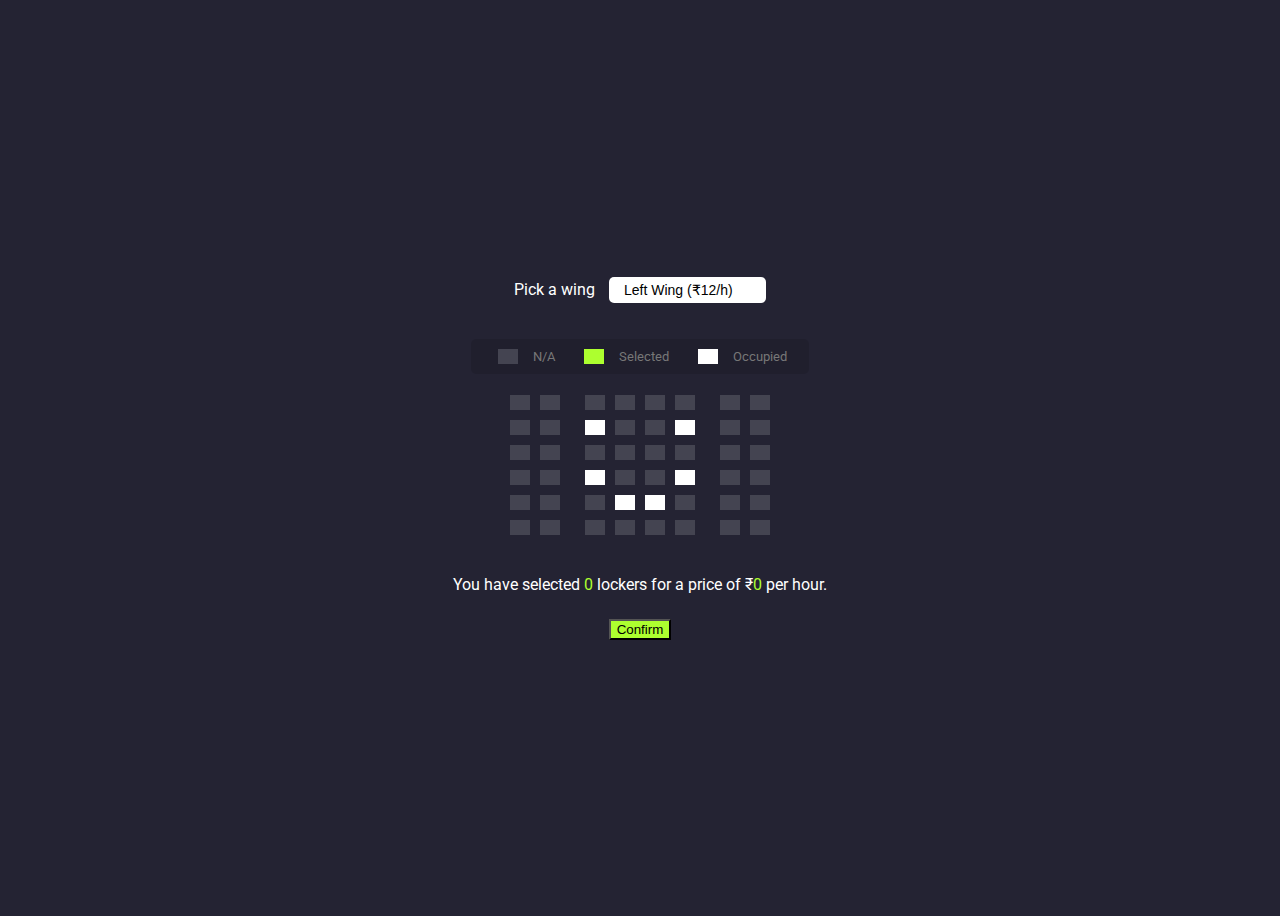
<file: index.html>
<!DOCTYPE html>
<html lang="en">
<head>
    <meta charset="UTF-8">
    <meta name="viewport" content="width=device-width, initial-scale=1.0">
    <title>Footwear Locker Booking</title>
    <link rel="stylesheet" href="style.css">
</head>
<body>
    <div class="wing-container">
        <label>Pick a wing</label>
        <select id="wing">
            <option value="12">Left Wing (₹12/h)</option>
            <option value="12">Right Wing (₹12/h)</option>
            <option value="10">Middle Wing (₹10/h)</option>
        </select>
    </div>

    <ul class="show">
        <li>
            <div class="locker"></div>
            <small>N/A</small>
        </li>

        <li>
            <div class="locker selected"></div>
            <small>Selected</small>
        </li>

        <li>
            <div class="locker occupied"></div>
            <small>Occupied</small>
        </li>
    </ul>

    <div class="container">
        <div class="screen"></div>
        <div class="row">
            <div class="locker"></div>
            <div class="locker"></div>
            <div class="locker"></div>
            <div class="locker"></div>
            <div class="locker"></div>
            <div class="locker"></div>
            <div class="locker"></div>
            <div class="locker"></div>
        </div>

        <div class="row">
            <div class="locker"></div>
            <div class="locker"></div>
            <div class="locker occupied"></div>
            <div class="locker"></div>
            <div class="locker"></div>
            <div class="locker occupied"></div>
            <div class="locker"></div>
            <div class="locker"></div>
        </div>

        <div class="row">
            <div class="locker"></div>
            <div class="locker"></div>
            <div class="locker"></div>
            <div class="locker"></div>
            <div class="locker"></div>
            <div class="locker"></div>
            <div class="locker"></div>
            <div class="locker"></div>
        </div>

        <div class="row">
            <div class="locker"></div>
            <div class="locker"></div>
            <div class="locker occupied"></div>
            <div class="locker"></div>
            <div class="locker"></div>
            <div class="locker occupied"></div>
            <div class="locker"></div>
            <div class="locker"></div>
        </div>

        <div class="row">
            <div class="locker"></div>
            <div class="locker"></div>
            <div class="locker"></div>
            <div class="locker occupied"></div>
            <div class="locker occupied"></div>
            <div class="locker"></div>
            <div class="locker"></div>
            <div class="locker"></div>
        </div>

        <div class="row">
            <div class="locker"></div>
            <div class="locker"></div>
            <div class="locker"></div>
            <div class="locker"></div>
            <div class="locker"></div>
            <div class="locker"></div>
            <div class="locker"></div>
            <div class="locker"></div>
        </div>
    </div>

    <p class="text">
        You have selected <span id="count">0</span> lockers for a price of ₹<span id="total">0</span> per hour.
    </p>

    <div class="button">
        <button onclick='alert("Your booking was successful, your one time password is " + (Math.floor(Math.random() * 900000)));' style="background-color: greenyellow; margin: 20px;" type="button">Confirm</button>
        
    </div>
    <script src="script.js"></script>
</body>
</html>
</file>
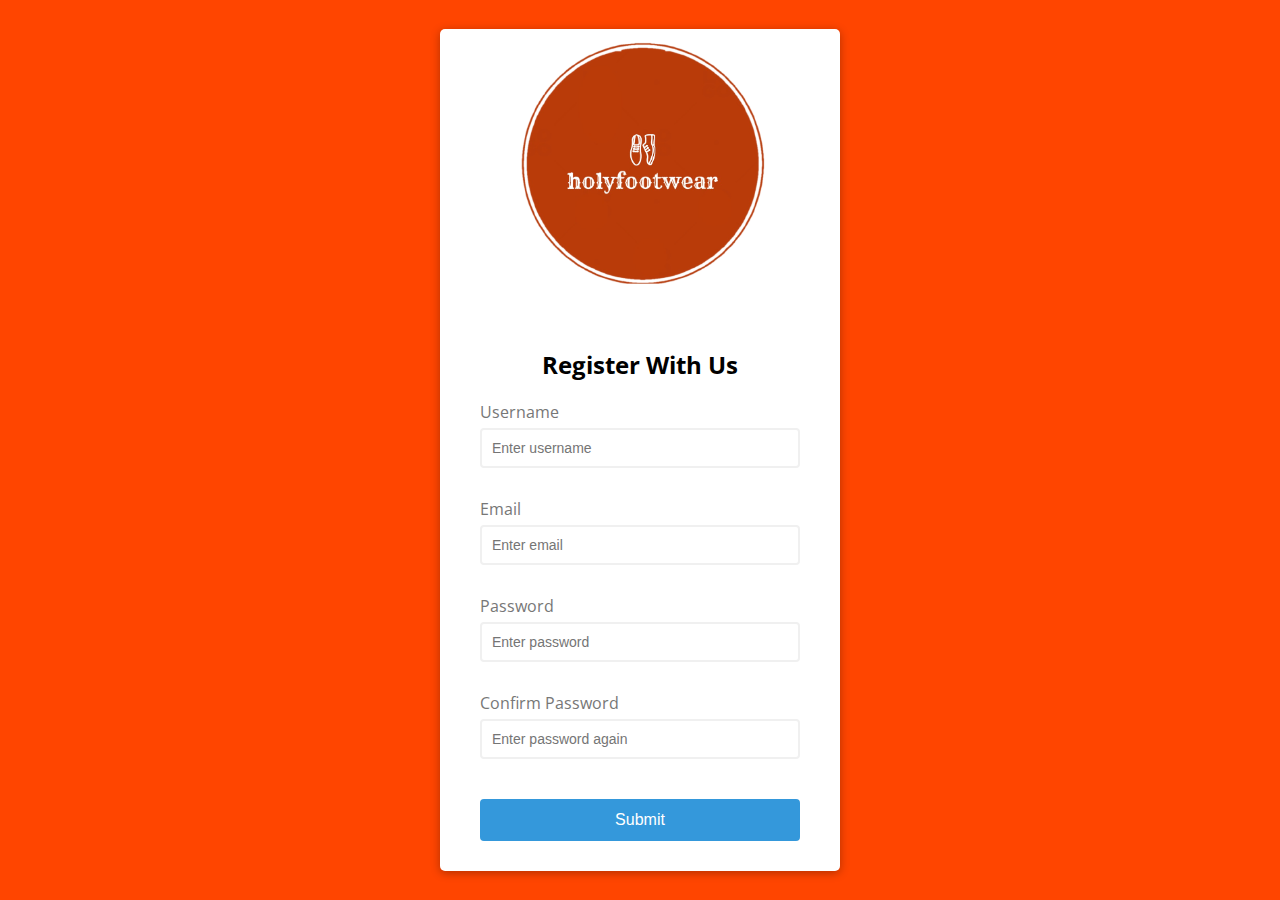
<file: login_index.html>
<!DOCTYPE html>
<html lang="en">
  <head>
    <meta charset="UTF-8" />
    <meta http-equiv="X-UA-Compatible" content="IE=edge" />
    <meta name="viewport" content="width=device-width, initial-scale=1.0" />
    <link rel="stylesheet" href="login_style.css" />
    <title>Form Validator</title>
  </head>
  <body>
    <div class="container">
      <img src="holyfootwear.png" alt="logo" width="400">
      <form id="form" class="form">
        <h2>Register With Us</h2>
        <div class="form-control">
          <label for="username">Username</label>
          <input type="text" id="username" placeholder="Enter username" />
          <small>Error Message</small>
        </div>
        <div class="form-control">
          <label for="email">Email</label>
          <input type="text" id="email" placeholder="Enter email" />
          <small>Error Message</small>
        </div>
        <div class="form-control">
          <label for="password">Password</label>
          <input type="password" id="password" placeholder="Enter password" />
          <small>Error Message</small>
        </div>
        <div class="form-control">
          <label for="password2">Confirm Password</label>
          <input type="password" id="password2" placeholder="Enter password again" />
          <small>Error Message</small>
        </div>
        <button>Submit</button>
      </form>
    </div>
    <script src="login_script.js"></script>
  </body>
</html>
</file>
<file: style.css>
@import url('https://fonts.googleapis.com/css?family=Roboto');


*{
    box-sizing: border-box;
}

body {
    background-color: #242333;
    display: flex;
    flex-direction: column;
    color: white;
    align-items: center;
    justify-content: center;
    height: 100vh;
    font-family: 'Roboto', 'sans-serif';
}

.locker {
    background-color: #444451;
    height: 15px;
    width: 20px;
    margin: 5px;
}

.row {
    display: flex;
}

.wing-container {
    margin: 20px 0;
}

.wing-container select {
    background-color: #fff;
    border: 0;
    border-radius: 5px;
    font-size: 14px;
    margin-left: 10px;
    padding: 5px 15px 5px 15px;
    -moz-appearance: none;
    -webkit-appearance: none;
    appearance: none;
}

.locker.selected {
    background-color: greenyellow;
}

.locker.occupied {
    background-color: white;
}

.locker:nth-of-type(2) {
    margin-right: 20px;
}

.locker:nth-last-of-type(2) {
    margin-left: 20px;
}

.locker:not(.occupied):hover {
    cursor: pointer;
    transform: scale(1.2);
}

.show .locker:not(.occupied):hover {
    cursor: default;
    transform: scale(1);
}

.show {
    background-color: rgba(0, 0, 0, 0.1);
    padding: 5px 10px;
    border-radius: 5px;
    color: #777;
    list-style-type: none;
    display: flex;
    justify-content: space-between;
}

.show li {
    display: flex;
    align-items: center;
    justify-content: center;
    margin: 0 12px;
}

.show li small {
    margin-left: 10px;
}

/*.screen {
    background-color: white;
    height: 70px;
    width: 100%;
    margin: 15px 0;
    transform: rotateX(-45deg);
    box-shadow: 0 3px 10px rgba(255, 255, 255, 0.75);
}*/

.container {
    perspective: 1000px;
    margin-bottom: 30px;
}

p.text {
    margin: 5px 0;
}

p.text span {
    color: greenyellow;
}
</file>
<file: login_style.css>
@import url('https://fonts.googleapis.com/css?family=Open+Sans&dispay=swap');

:root {
  --success-color: #23cc71;
  --error-color: #e74c3c;
}

* {
  box-sizing: border-box;
}

body {
  background-color: orangered;
  font-family: 'Open Sans', sans-serif;
  display: flex;
  align-items: center;
  justify-content: center;
  min-height: 100vh;
  margin: 0;
}

.container {
  background-color: #fff;
  border-radius: 5px;
  box-shadow: 0 2px 10px rgba(0, 0, 0, 0.3);
  width: 400px;
}

h2 {
  text-align: center;
  margin: 0 0 20px;
}

.form {
  padding: 30px 40px;
}

.form-control {
  margin-bottom: 10px;
  padding-bottom: 20px;
  position: relative;
}

.form-control label {
  color: #777;
  display: block;
  margin-bottom: 5px;
}

.form-control input {
  border: 2px solid #f0f0f0;
  border-radius: 4px;
  display: block;
  width: 100%;
  padding: 10px;
  font-size: 14px;
}

.form-control input:focus {
  outline: 0;
  border-color: #777;
}

.form-control.success input {
  border-color: var(--success-color);
}

.form-control.error input {
  border-color: var(--error-color);
}

.form-control small {
  color: var(--error-color);
  position: absolute;
  bottom: 0;
  left: 0;
  visibility: hidden;
}

.form-control.error small {
  visibility: visible;
}

.form button {
  cursor: pointer;
  background-color: #3498db;
  border: 2px solid #3498db;
  border-radius: 4px;
  color: #fff;
  display: block;
  font-size: 16px;
  padding: 10px;
  margin-top: 20px;
  width: 100%;
}
</file>
